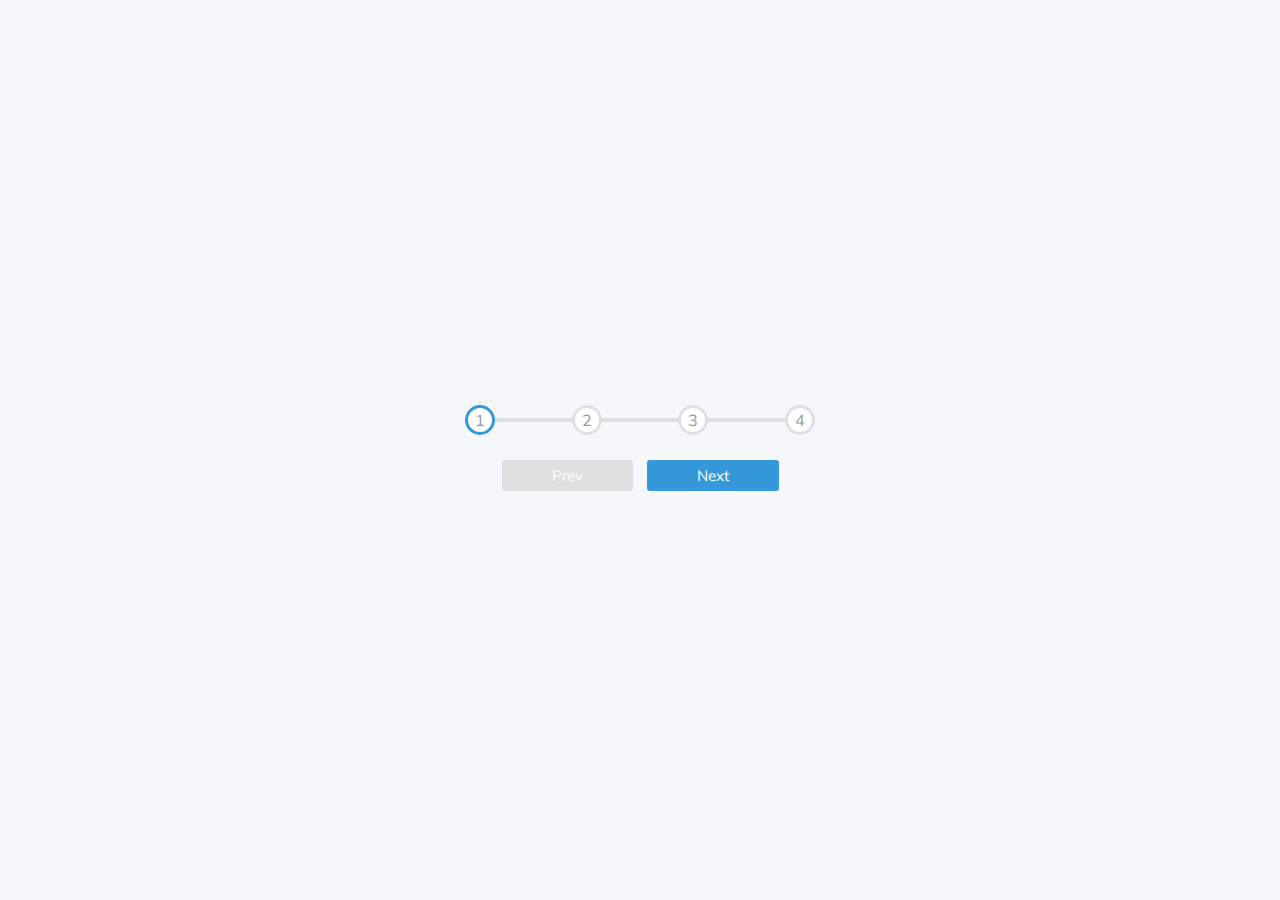
<file: Day2-Progress-Steps/index.html>
<!DOCTYPE html>
<html lang="en">
<head>
    <meta charset="UTF-8" />
    <meta http-equiv="X-UA-Compatible" content="IE=edge" />
    <meta name="viewport" content="width=device-width, initial-scale=1.0" />
    <title>Progress Steps</title>
    <link rel="stylesheet" href="https://cdnjs.cloudflare.com/ajax/libs/font-awesome/6.4.0/css/all.min.css" integrity="sha512-iecdLmaskl7CVkqkXNQ/ZH/XLlvWZOJyj7Yy7tcenmpD1ypASozpmT/E0iPtmFIB46ZmdtAc9eNBvH0H/ZpiBw==" crossorigin="anonymous" referrerpolicy="no-referrer" />
    <link rel="stylesheet" href="style.css" />
</head>
<body>

   <div class="container">
    <div class="progress-container">
        <div class="progress" id="progress"> </div>

        <div class="circle active">1</div>
        <div class="circle">2</div>
        <div class="circle">3</div>
        <div class="circle">4</div>
    </div>

    <button class="btn" id="prev" disabled> Prev </button>
    <button class="btn" id="next"> Next </button>

    </div>
   
    <script src= "script.js">  </script>
</body>
</html>
</file>
<file: Day2-Progress-Steps/style.css>
@import url('https://fonts.googleapis.com/css2?family=Muli&display=swap');


:root {
  --line-border-fil: #3498db;
  --line-border-empty: #e0e0e0;


}

* {
    box-sizing: border-box;
}

body {
    background-color: #f6f7fb;
    font-family: "Muli", "san-serif";
    display: flex;
    align-items: center;
    justify-content: center;
    height: 100vh;
    overflow: hidden;
    margin: 0;
}

.container {
    text-align: center;
}


.progress-container {
    display: flex;
    justify-content: space-between;
    position: relative;
    margin-bottom: 20px;
    max-width: 100%;
    width: 350px;
}

.progress-container::before {
    content: " ";
    background-color: var(--line-border-empty);
    position:absolute;
    top: 50%;
    left: 0;
    transform: translateY(-50%);
    height: 4px;
    width: 100%;
    z-index: -1;
}


.progress {
    background-color: var(--line-border-fil);
    position:absolute;
    top: 50%;
    left: 0;
    transform: translateY(-50%);
    height: 4px;
    width: 0%;
    z-index: -1;
    transition: 0.4s ease;
}

.circle {
background-color: #fff;
color: #999;
border-radius: 50%;
height: 30px;
width: 30px;
display: flex;
align-items: center;
justify-content: center;
border: 3px solid var(--line-border-empty);
transition: .4s ease; 
}

.circle.active {
    border-color: var(--line-border-fil);
}

.btn {

    background-color: var(--line-border-fil);
    color: #fff;
    border: 0;
    border-radius: 3px;
    cursor: pointer;
    font-family: inherit;
    padding: 6px 50px;
    margin: 5px;
    font-size: 15px;
}

.btn:active {
    transform: scale(0.98);
}

.btn:focus {
    outline: 0;
}

.btn:disabled {
    background-color: var(--line-border-empty);
    cursor: not-allowed;
}
</file>
